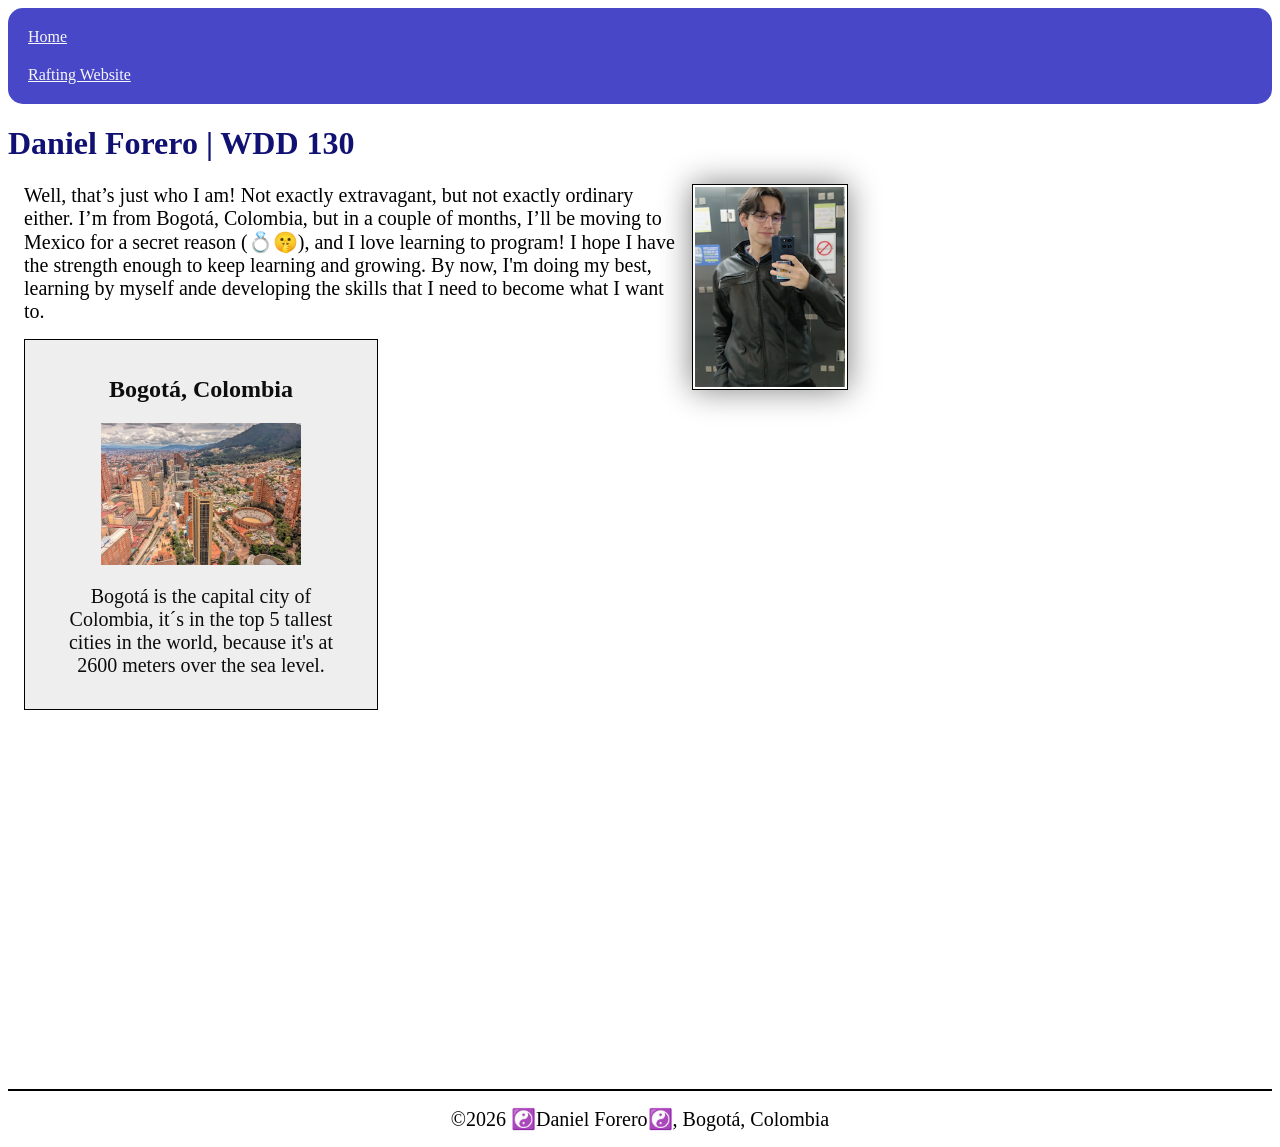
<file: index.html>
<!DOCTYPE html>
<html lang="en">

<head>
    <meta charset="UTF-8">
    <meta name="viewport" content="width=device-width, initial-scale=1.0">
    <link rel="stylesheet" href="styles/styles.css">
    <title>Daniel Forero | WDD 130</title>
    <meta name="description"
      content="BYU, Daniel, Forero, my description, software development, My own page, This is me">
    <meta name="author" content="Daniel Forero">
</head>

<body>
    <header>
        <nav>

            <a href="#">Home</a>
            <a href="wwr/">Rafting Website</a>

        </nav>
    </header>
    <main>
        <h1>Daniel Forero | WDD 130</h1>
        <img src="images/profile.jpg" alt="Daniel Forero" width="200">
        <p>Well, that’s just who I am! Not exactly extravagant, but not exactly ordinary either.

            I’m from Bogotá, Colombia, but in a couple of months, I’ll be moving to Mexico for a
            secret reason
            (💍🤫), and I love learning to program! I hope I have the strength enough to keep
            learning and
            growing.
            By now, I'm doing my best, learning by myself ande developing the skills that I need to
            become what I want to. </p>


    </main>
    <aside>
        <h2>Bogotá, Colombia</h2>
        <img src="images/bogota.jpg" alt="Bogota, Colombia">
        <p>Bogotá is the capital city of Colombia, it´s in the top 5 tallest cities in the world,
            because it's at 2600 meters over the sea level.</p>

    </aside>


    <footer>

        <p>&copy;2026 ☯️Daniel Forero☯️, Bogotá, Colombia</p>
    </footer>


</body>

</html>
</file>
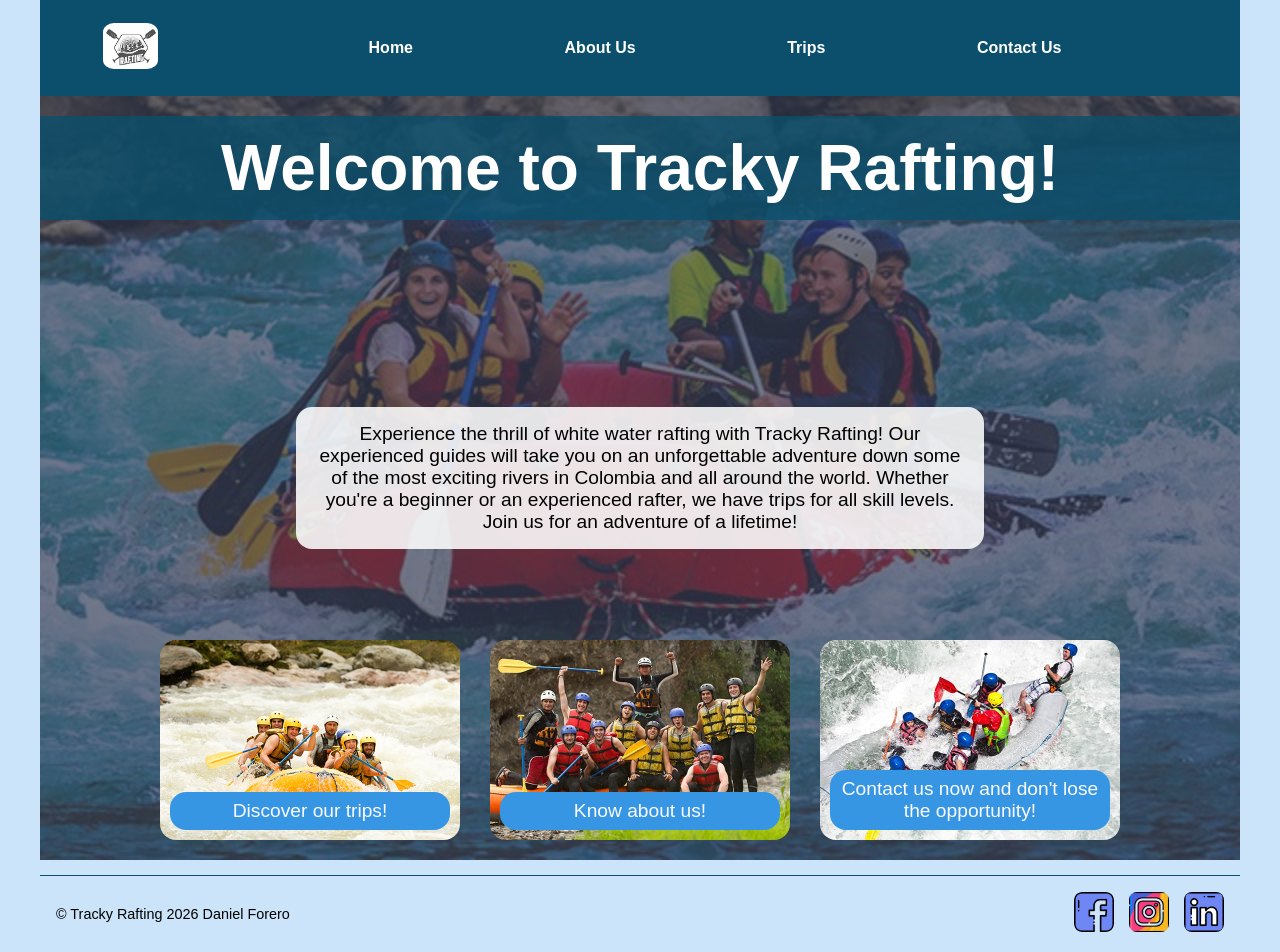
<file: wwr/index.html>
<!DOCTYPE html>
<html lang="en">
<head>
    <link rel="stylesheet" href="styles/rafting.css">
    <meta charset="UTF-8">
    <meta name="viewport" content="width=device-width, initial-scale=1.0">
    <meta name="description"
      content="Tracky Rafting offers exciting white water rafting adventures in Colombia and around the world for beginners and experienced rafters.">
    <meta name="author" content="Daniel Forero">
    <title>Home | Tracky Rafting</title>
</head>

<body>
    <header>
        <div class="logo">
            <a href="index.html"><img src="images/logo.png" alt="logo" width="55" ></a>
        </div>
        <nav>
            <ul>
                <li><a href="index.html">Home</a></li>
                <li><a href="about.html">About Us</a></li>
                <li><a href="trips.html">Trips</a></li>
                <li><a href="contact.html">Contact Us</a></li>
            </ul>
        </nav>
    </header>
    <main>
         <div class="hero">
            <img src="images/hero_image.jpg" alt="background">
            <h1>Welcome to Tracky Rafting!</h1>
            <div class="hero-text">
                <p>Experience the thrill of white water rafting with Tracky Rafting! Our
    experienced guides will take you on an unforgettable adventure down some of the most exciting rivers in Colombia and all around the world. 
    Whether you're a beginner or an experienced rafter, we have trips for all skill levels. Join us for an adventure of a lifetime!</p>
            
            </div>

            <div class="home-cards">
                
                <figure>
                    <a href="trips.html">
                        <img src="images/fun.jpg" alt="People enjoying a white water rafting adventure" >
                    </a>
                    <figcaption>Discover our trips!</figcaption>
                </figure>
                
                <figure>
                <a href="about.html">
                    <img src="images/family_trip.jpg" alt="Family enjoying a rafting trip">
                </a>
                <figcaption>Know about us!</figcaption>
                </figure>

                <figure>
                    <a href="contact.html">
                        <img src="images/rafting.jpg" alt="Rafting group navigating a river" >
                    </a>
                    <figcaption>Contact us now and don't lose the opportunity!</figcaption>
                </figure>
            </div>

         
        </div>





    </main>
    
    <footer>
        <p>&copy; Tracky Rafting 2026 Daniel Forero</p>
        <nav class=socialmedia>
            <a href="https://www.facebook.com/"><img src="images/facebook_logo.png"
                  alt="facebook logo" width="40"></a>
            <a href="https://www.instagram.com/"><img src="images/instagram-logo.png"
                  alt="instagram logo" width="40"></a>

            <a href="https://www.linkedin.com/"><img src="images/linkedin_logo.png"
                  alt="linkedin logo" width="40"></a>
        </nav>
    </footer>
    
</body>
</html>
</file>
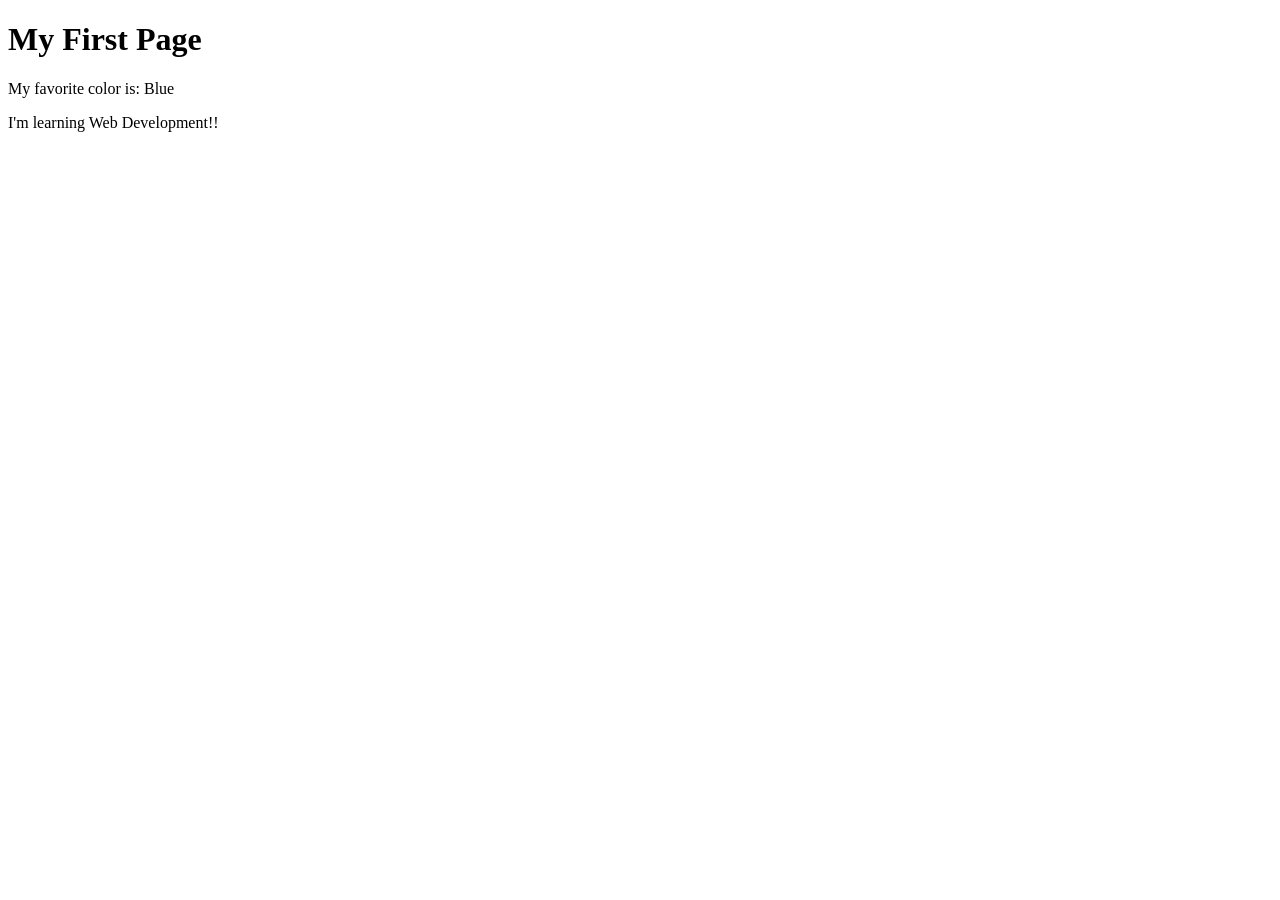
<file: week01/first-page.html>
<!DOCTYPE html>
<html lang="en">

<head>
    <meta charset="UTF-8">
    <meta name="viewport" content="width=device-width, initial-scale=1.0">
    <title>My First Page</title>
</head>

<body>
    <h1>My First Page</h1>
    <p>My favorite color is: Blue </p>
    <p> I'm learning Web Development!!</p>
</body>

</html>
</file>
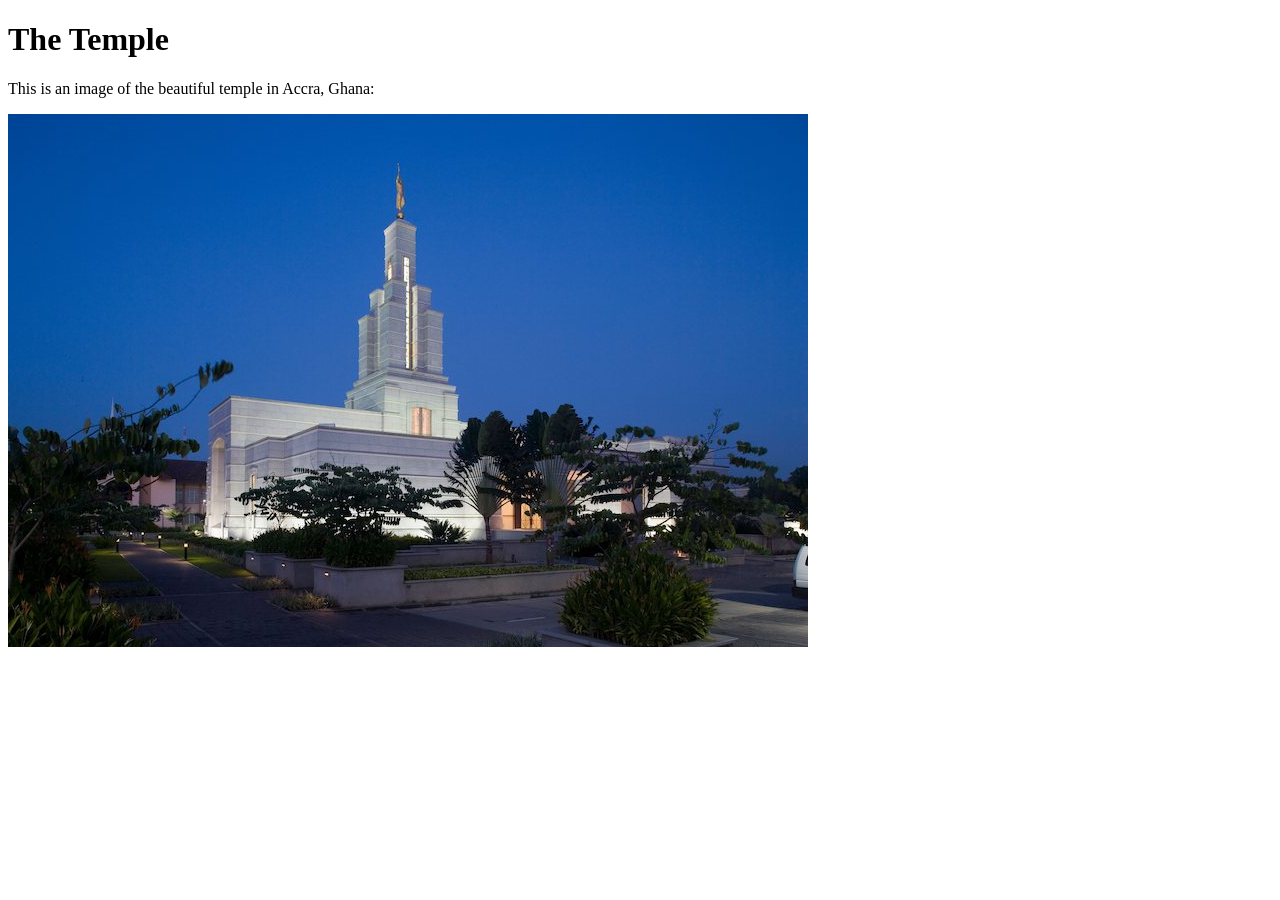
<file: week01/images.html>
<!DOCTYPE html>
<html lang="en">

<head>
    <meta charset="UTF-8">
    <meta name="viewport" content="width=device-width, initial-scale=1.0">
    <title>Temple Image</title>
</head>

<body>
    <h1>The Temple</h1>
    <p>This is an image of the beautiful temple in Accra, Ghana:</p>
    <img src="images/temple-large.jpg" alt="The Accra Ghana Temple">

</body>

</html>
</file>
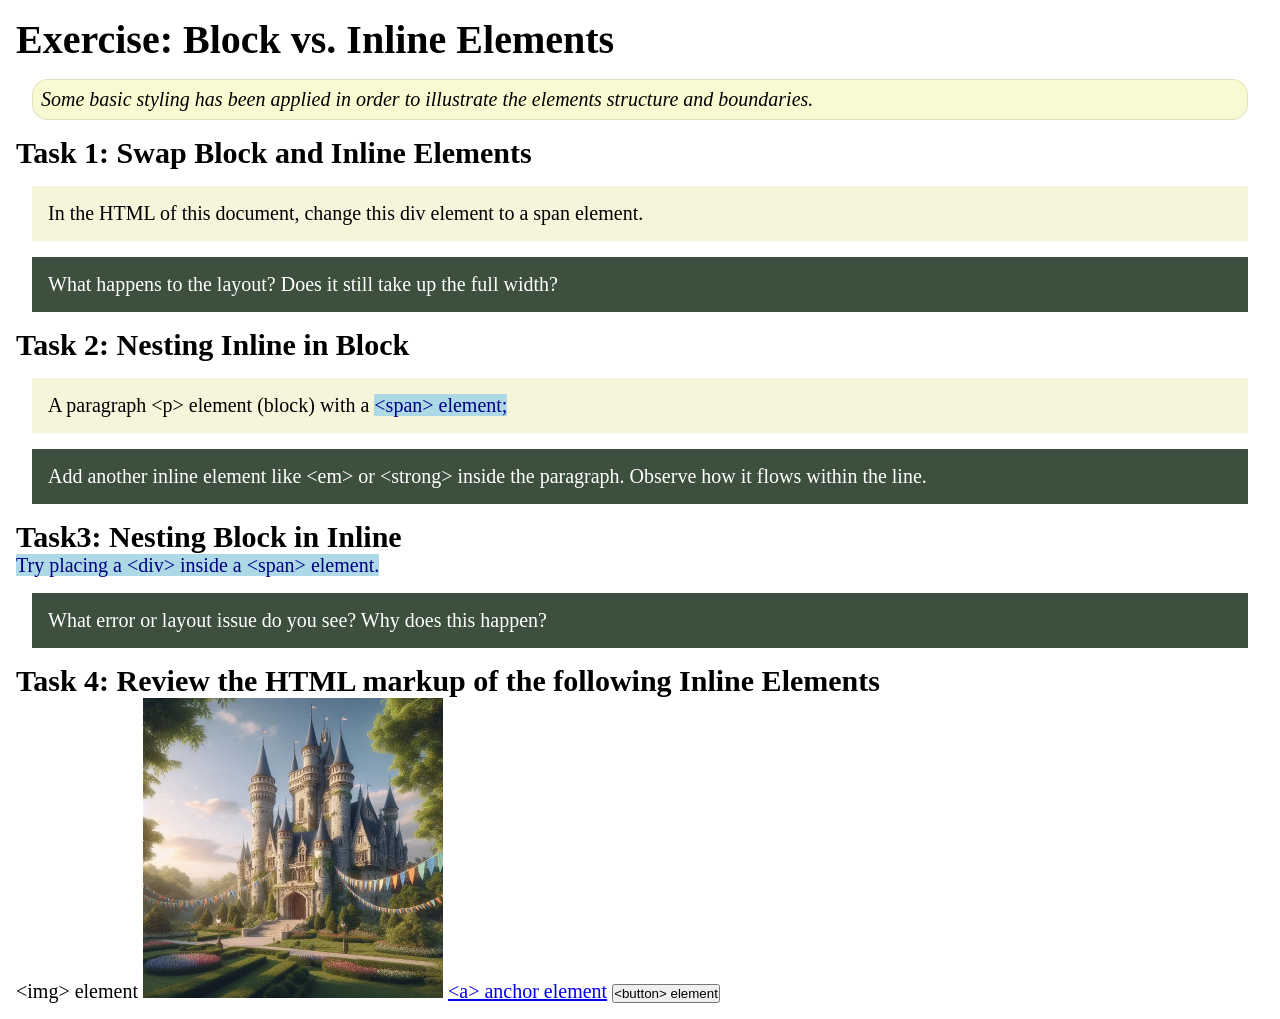
<file: week02/block-vs-inline.html>
<!DOCTYPE html>
<html lang="en">

<head>
    <meta charset="UTF-8">
    <meta name="viewport" content="width=device-width, initial-scale=1.0">
    <title>Exercise: Block vs. Inline Elements</title>
    <link rel="stylesheet" href="styles/block-vs-inline.css">
</head>

<body>
    <main>
        <h1>Exercise: Block vs. Inline Elements</h1>
        <p class="note">Some basic styling has been applied in order to illustrate the elements structure and
            boundaries.</p>

        <h2>Task 1: Swap Block and Inline Elements</h2>
        <div>In the HTML of this document, change this div element to a span element.</div>

        <p class="question">What happens to the layout? Does it still take up the full width?</p>

        <h2>Task 2: Nesting Inline in Block</h2>
        <p>A paragraph &lt;p&gt; element (block) with a <span>&lt;span&gt; element;</span></p>
        <p class="question">Add another inline element like &lt;em&gt; or &lt;strong&gt; inside the paragraph. Observe
            how it flows within the line.</p>

        <h2>Task3: Nesting Block in Inline</h2>
        <span>Try placing a &lt;div&gt; inside a &lt;span&gt; element.</span>
            <p class="question">What error or layout issue do you see? Why does this happen?</p>


            <h2>Task 4: Review the HTML markup of the following Inline Elements</h2>
        &lt;img&gt; element
        <img src="images/castle.webp" alt="placeholder image (images are inline)" width="300" height="300">
        <a href="https://churchofjesuschrist.org">&lt;a&gt; anchor element</a>
        <button type="button">&lt;button&gt; element</button>
    </main>
</body>

</html>
</file>
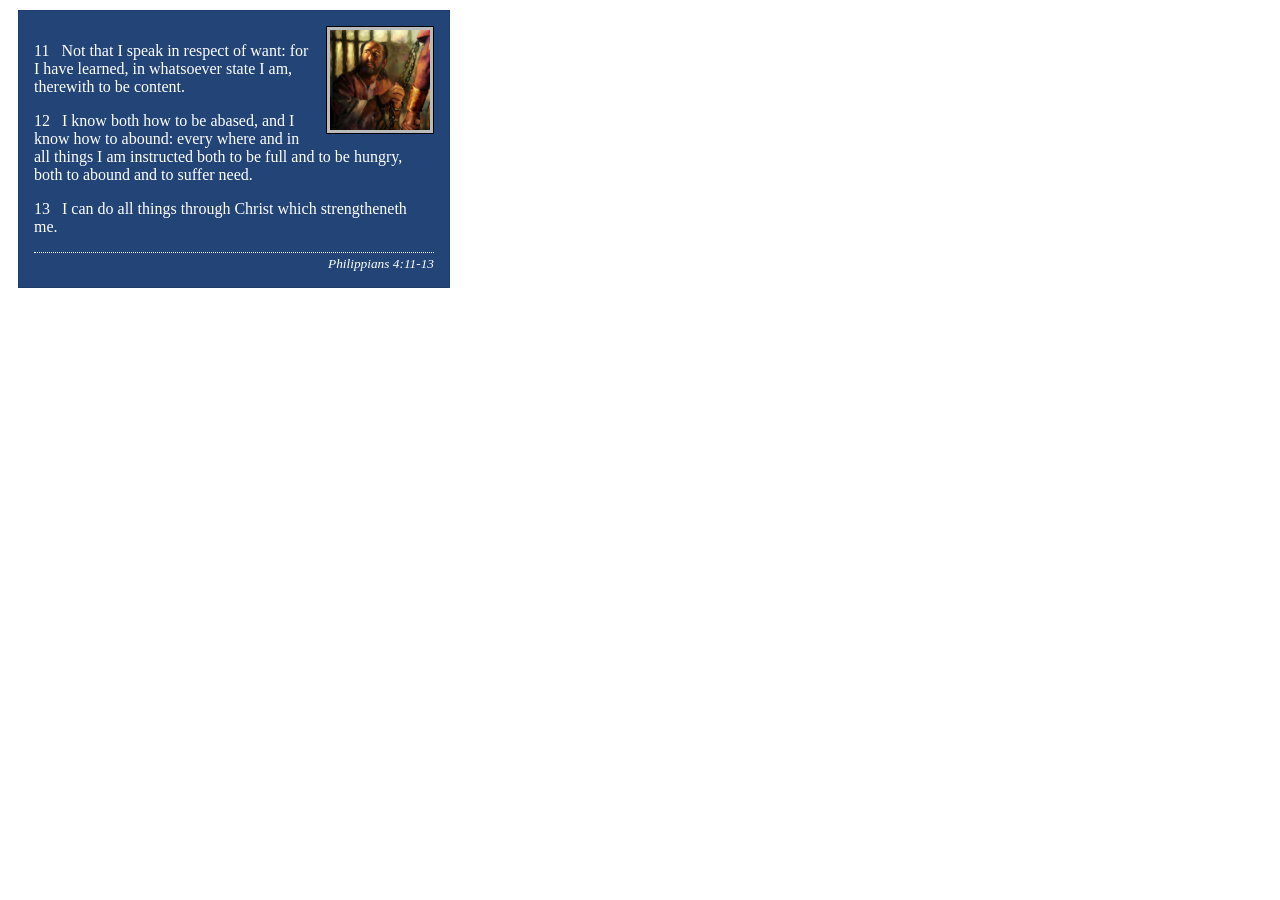
<file: week02/box-model-solution.html>
<!DOCTYPE html>
<html lang="en">
<head>
    <meta charset="UTF-8">
    <meta name="viewport" content="width=device-width, initial-scale=1.0">
    <title>Box Model Activity</title>
    <link rel="stylesheet" href="styles/box-model-solution.css">
</head>
<body>
    <main>
        <div class="callout">
            <img src="images/apostle-paul-imprisoned.webp" alt="Paul the Apostle - Imprisoned in Rome" width="200" height="200">
            <blockquote>
                <p>11 &nbsp; Not that I speak in respect of want: for I have learned, in whatsoever state I am, therewith to be content.</p>
                <p>12 &nbsp; I know both how to be abased, and I know how to abound: every where and in all things I am instructed both to be full and to be hungry, both to abound and to suffer need.</p>
                <p>13 &nbsp; I can do all things through Christ which strengtheneth me.</p>
            </blockquote>
            <cite>Philippians 4:11-13</cite>
        </div>
    </main>
</body>
</html>
</file>
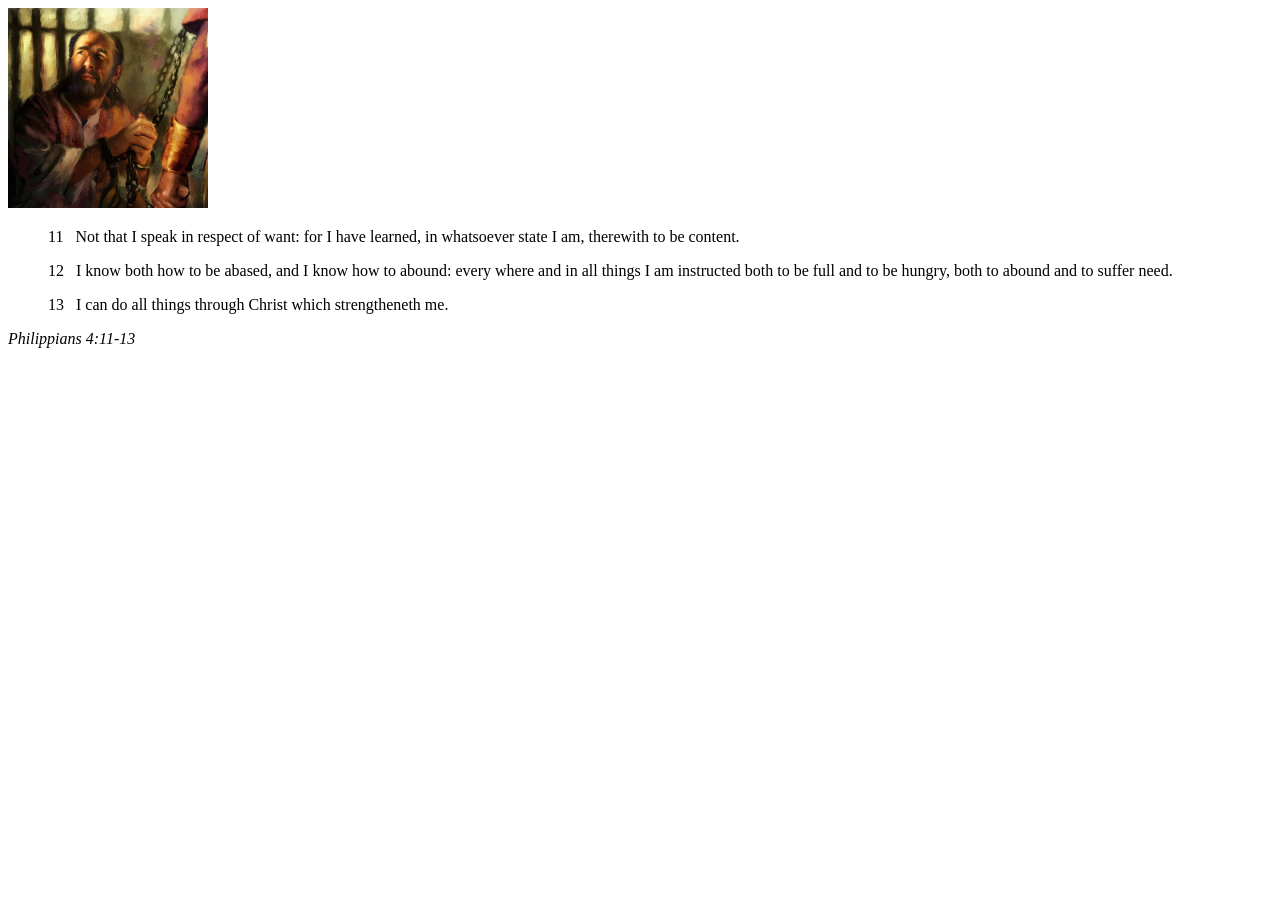
<file: week02/box-model.html>
<!DOCTYPE html>
<html lang="en">
<head>
    <meta charset="UTF-8">
    <meta name="viewport" content="width=device-width, initial-scale=1.0">
    <title>Box Model Activity</title>
</head>
<body>
    <main>
        <div class="callout">
            <img src="images/apostle-paul-imprisoned.webp" alt="Paul the Apostle - Imprisoned in Rome" width="200" height="200">
            <blockquote>
                <p>11 &nbsp; Not that I speak in respect of want: for I have learned, in whatsoever state I am, therewith to be content.</p>
                <p>12 &nbsp; I know both how to be abased, and I know how to abound: every where and in all things I am instructed both to be full and to be hungry, both to abound and to suffer need.</p>
                <p>13 &nbsp; I can do all things through Christ which strengtheneth me.</p>
            </blockquote>
            <cite>Philippians 4:11-13</cite>
        </div>
    </main>
</body>
</html>
</file>
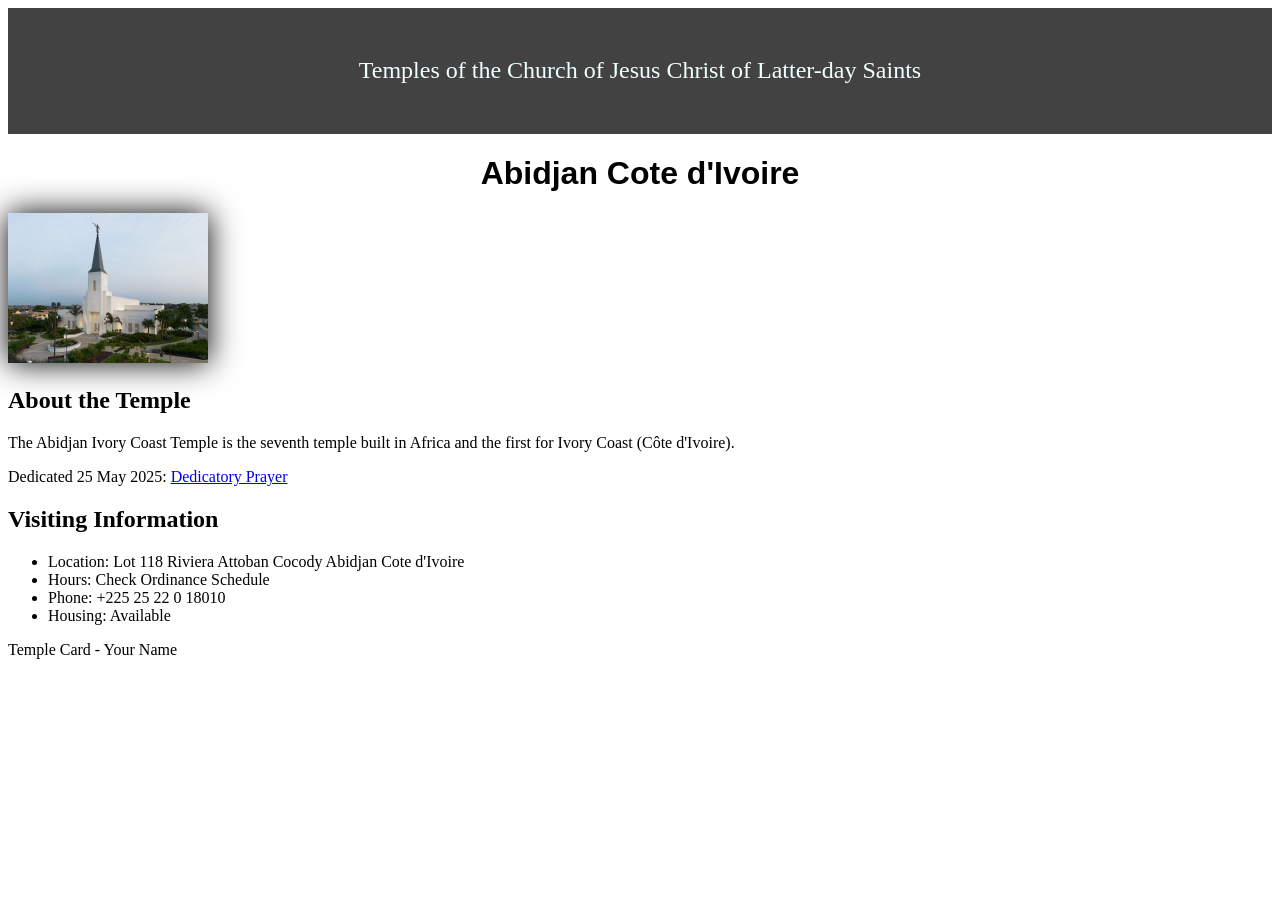
<file: week02/temple.html>
<!DOCTYPE html>
<html lang="en">

<head>
    <meta charset="UTF-8">
    <meta name="viewport" content="width=device-width, initial-scale=1.0">
    <link rel="stylesheet" href="styles/temple.css">
    <title>Temple Card - Abidjan Cote d'Ivoire</title>
</head>

<body>
    <header>
        <p>Temples of the Church of Jesus Christ of Latter-day Saints</p>
    </header>
    <main>
        <h1>Abidjan Cote d'Ivoire</h1>
        <picture>
            <img src="images/abidjan-ivory-coast.jpeg" alt="Abidjan Cote d'Ivoire Temple">
        </picture>
        <section>
            <h2>About the Temple</h2>
            <p>The Abidjan Ivory Coast Temple is the seventh temple built in Africa and the first
                for Ivory Coast (Côte
                d'Ivoire).</p>
            <p>Dedicated 25 May 2025: <a
                  href="https://www.churchofjesuschrist.org/temples/dedicatory-prayer/abidjan-ivory-coast-temple/2025-05-25?lang=eng"
                  target="_blank" rel="noopener noreferrer">Dedicatory Prayer</a></p>
        </section>
        <section>
            <h2>Visiting Information</h2>
            <ul>
                <li>Location: Lot 118 Riviera Attoban Cocody Abidjan Cote d'Ivoire</li>
                <li>Hours: Check Ordinance Schedule</li>
                <li>Phone: +225 25 22 0 18010</li>
                <li>Housing: Available</li>
            </ul>
        </section>
    </main>
    <footer>
        <p>Temple Card - Your Name</p>
    </footer>
</body>

</html>
</file>
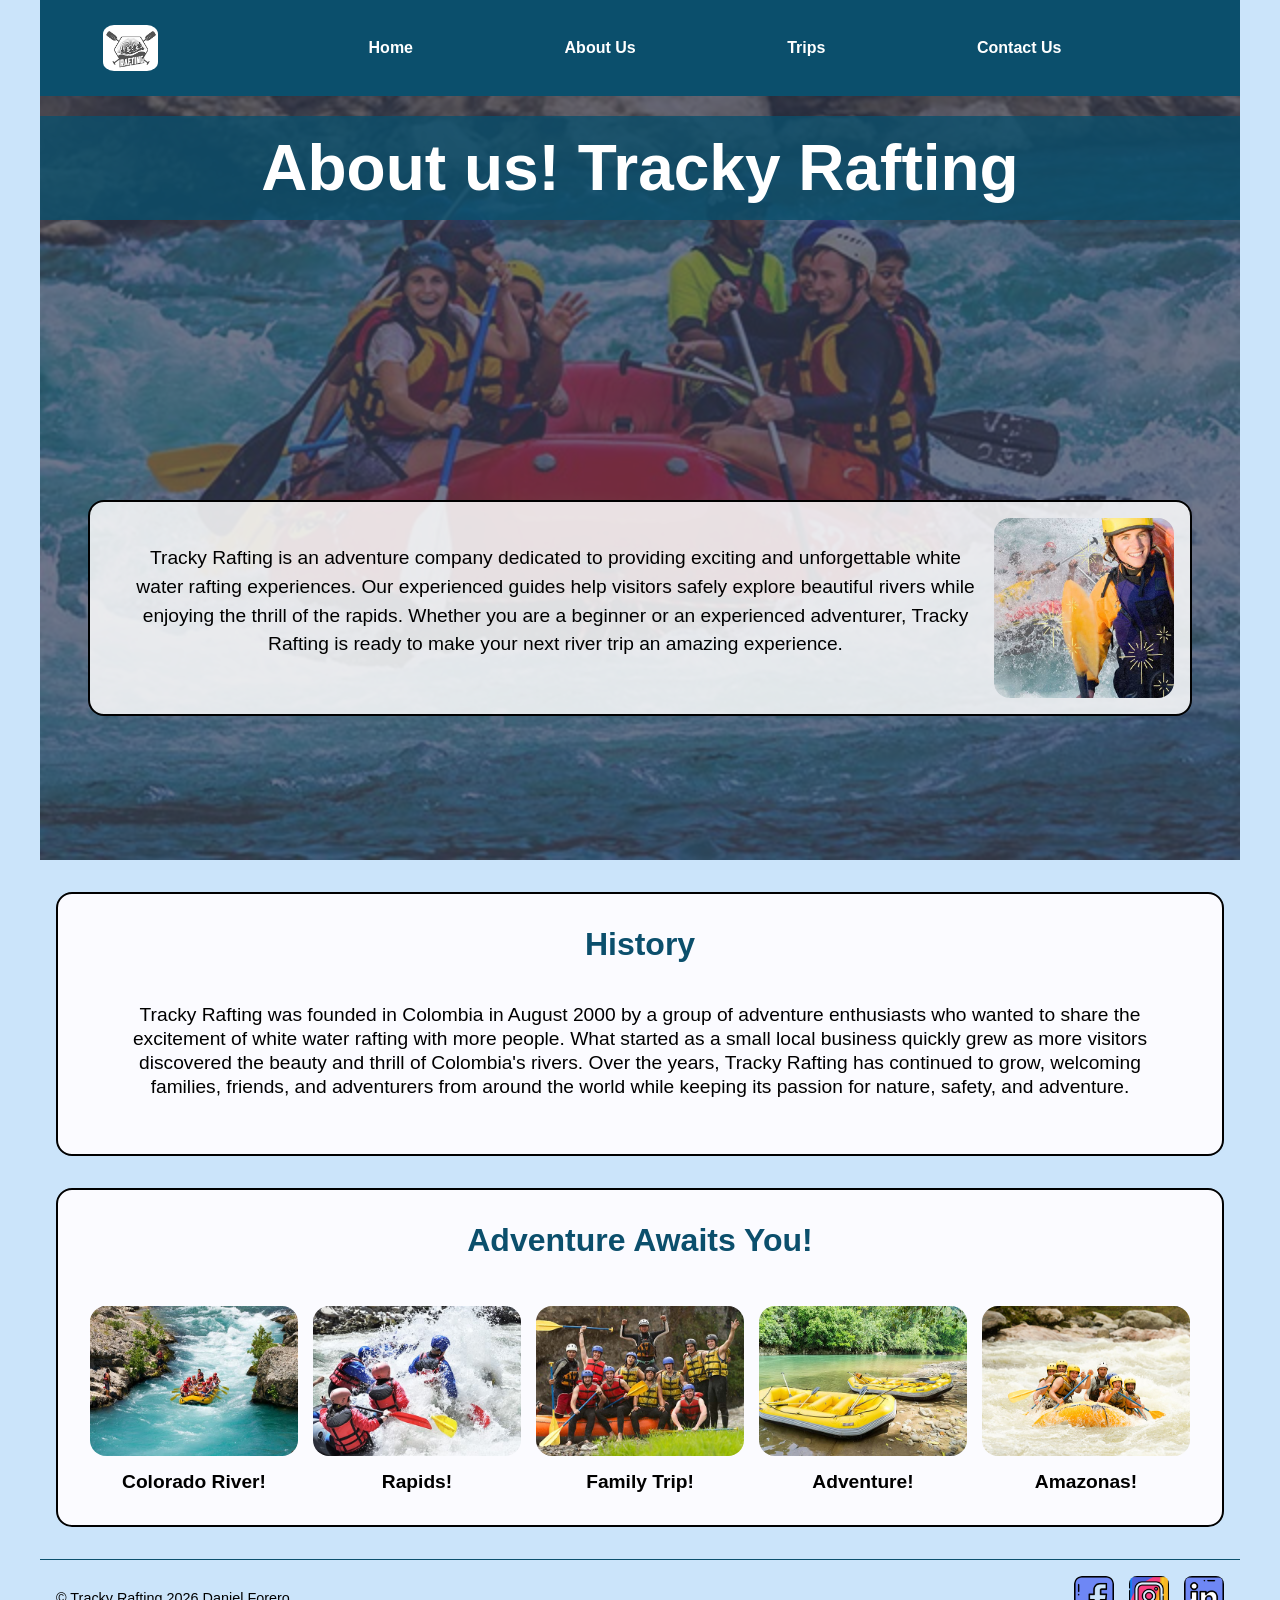
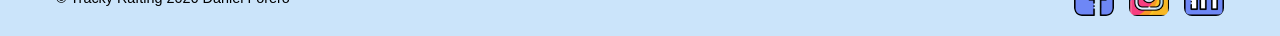
<file: wwr/about.html>
<!DOCTYPE html>
<html lang="en">

<head>
    <meta charset="UTF-8">
    <meta name="viewport" content="width=device-width, initial-scale=1.0">
    <link rel="stylesheet" href="styles/rafting.css">
    <meta name="description"
      content="Tracky Rafting offers exciting white water rafting adventures in Colombia and around the world for beginners and experienced rafters.">
    <meta name="author" content="Daniel Forero">
    <title>About Us | Tracky Rafting</title>

</head>

<body>
    <header>
        <div class="logo">
            <img src="images/logo.png" alt="Tracky Rafting logo">
        </div>

        <nav>
            <ul>
                <li><a href="index.html">Home</a></li>
                <li><a href="about.html">About Us</a></li>
                <li><a href="trips.html">Trips</a></li>
                <li><a href="contact.html">Contact Us</a></li>
            </ul>
        </nav>
    </header>


    <main>
        <div class="hero">
            <img src="images/hero_image.jpg" alt="background">
            <h1>About us! Tracky Rafting</h1>
        <article>
                <img src="images/happy_employe.jpg" alt="happy working employee" width="150">
                <p>Tracky Rafting is an adventure company dedicated to providing exciting and
                    unforgettable
                    white water rafting experiences. Our experienced guides help visitors safely
                    explore
                    beautiful rivers while enjoying the thrill of the rapids. Whether you are a
                    beginner or
                    an experienced adventurer, Tracky Rafting is ready to make your next river trip
                    an
                    amazing experience.</p>
        </article>
        </div>
        <section>
            <h2>History</h2>
            <p>Tracky Rafting was founded in Colombia in August 2000 by a group of adventure
                enthusiasts who
                wanted to share the excitement of white water rafting with more people. What started
                as a
                small local business quickly grew as more visitors discovered the beauty and thrill
                of
                Colombia's rivers. Over the years, Tracky Rafting has continued to grow, welcoming
                families,
                friends, and adventurers from around the world while keeping its passion for nature,
                safety,
                and adventure.</p>
        </section>
        <section>
            <h2>Adventure Awaits You!</h2>

            <figure>
                <img src="images/colorado_river.jpg" alt="Colorado River">
                <figcaption>Colorado River!</figcaption>
            </figure>

            <figure>
                <img src="images/rapids.jpg" alt="Rapids">
                <figcaption>Rapids!</figcaption>
            </figure>

            <figure>
                <img src="images/family_trip.jpg" alt="Family Trip">
                <figcaption>Family Trip!</figcaption>
            </figure>

            <figure>
                <img src="images/adventure.jpg" alt="Adventure">
                <figcaption>Adventure!</figcaption>
            </figure>

            <figure>
                <img src="images/fun.jpg" alt="Fun">
                <figcaption>Amazonas!</figcaption>
            </figure>
        </section>

    </main>


    <footer>
        <p>&copy; Tracky Rafting 2026 Daniel Forero</p>
        <nav class="socialmedia">
            <a href="https://www.facebook.com/"><img src="images/facebook_logo.png"
                  alt="facebook logo"></a>
            <a href="https://www.instagram.com/"><img src="images/instagram-logo.png"
                  alt="instagram logo"></a>

            <a href="https://www.linkedin.com/"><img src="images/linkedin_logo.png"
                  alt="linkedin logo"></a>
        </nav>

    </footer>

</body>

</html>
</file>
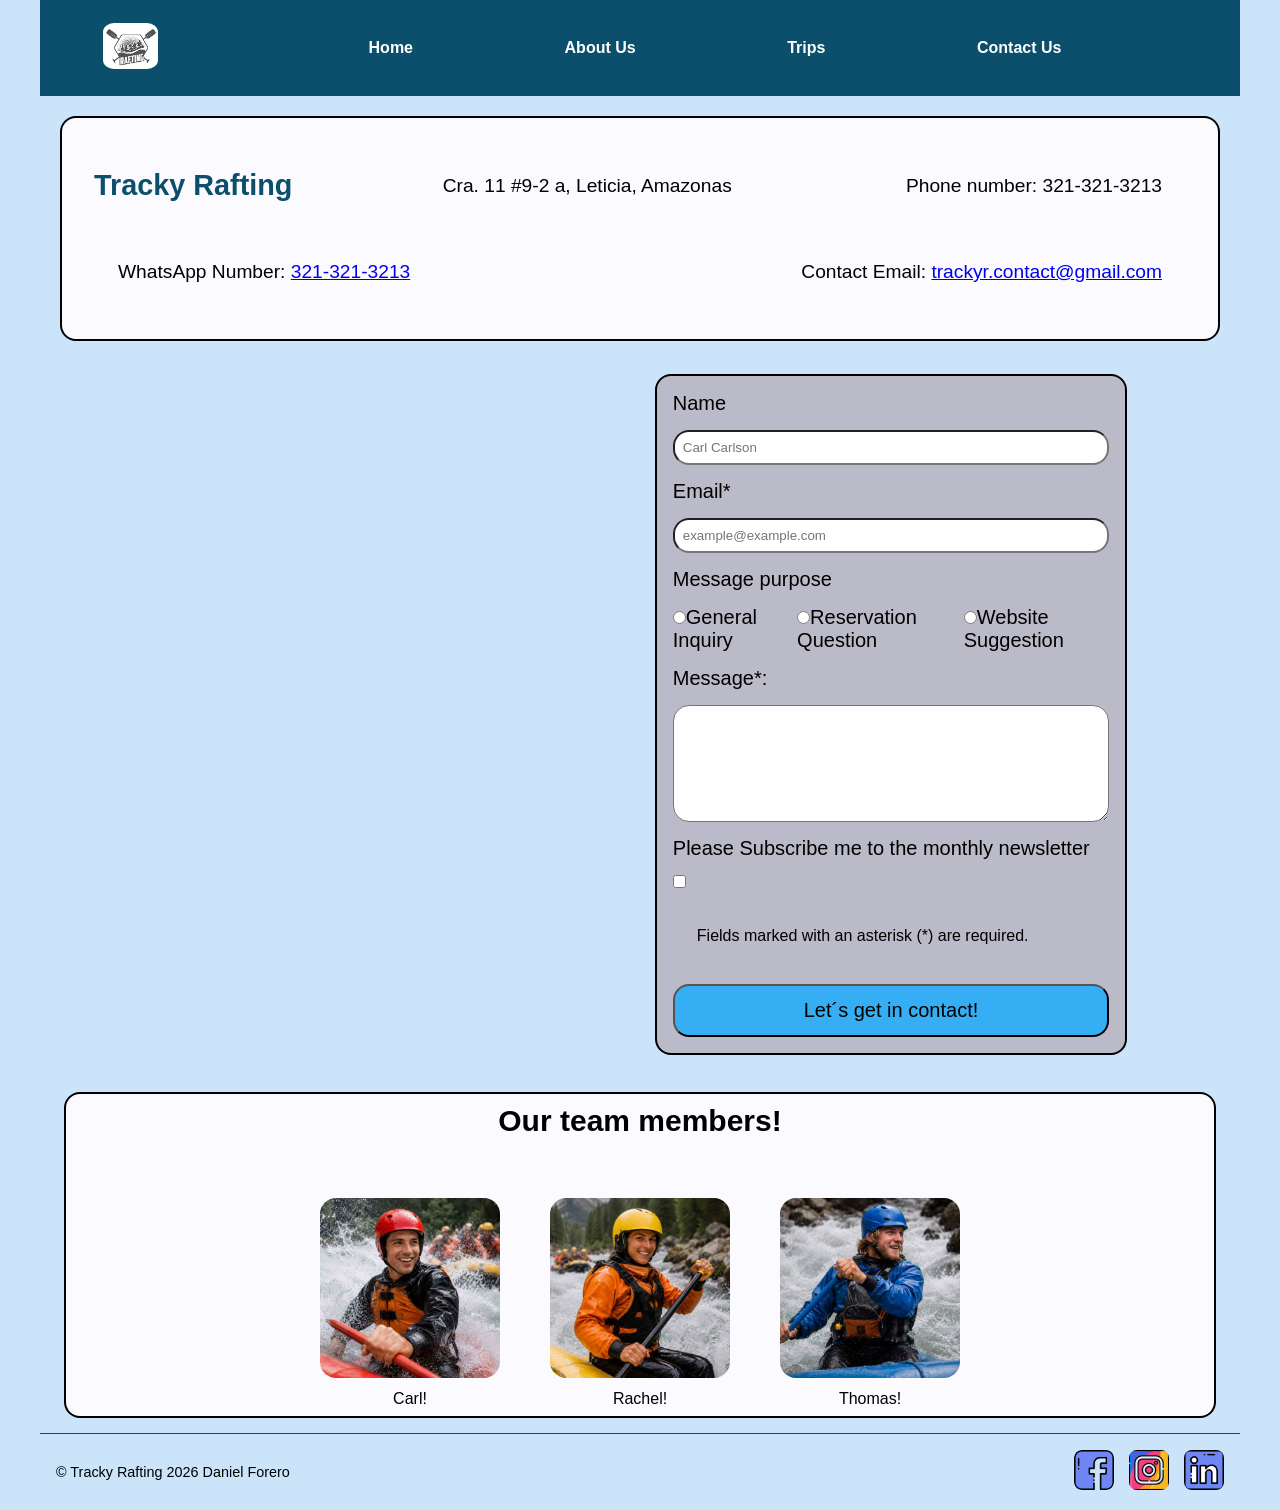
<file: wwr/contact.html>
<!DOCTYPE html>
<html lang="en">

<head>
    <link rel="stylesheet" href="styles/rafting.css">
    <meta charset="UTF-8">
    <meta name="viewport" content="width=device-width, initial-scale=1.0">
   <meta name="description"
      content="Tracky Rafting offers exciting white water rafting adventures in Colombia and around the world for beginners and experienced rafters.">
    <meta name="author" content="Daniel Forero">
    <title>Contact Us | Tracky Rafting</title>
</head>

<body>
        <header>
       <div class="logo">
            <a href="index.html"><img src="images/logo.png" alt="logo tracky rafting" width="55" ></a>
        </div>
    
        <nav>
            <ul>
                <li><a href="index.html">Home</a></li>
                <li><a href="about.html">About Us</a></li>
                <li><a href="trips.html">Trips</a></li>
                <li><a href="contact.html">Contact Us</a></li>
            </ul>
        </nav>
    </header>

    <main>
        <section class="contact">
            <h1>Tracky Rafting</h1>
            <p>Cra. 11 #9-2 a, Leticia, Amazonas</p>
            <p>Phone number: 321-321-3213</p>
            <p>WhatsApp Number: <a
                  href="https://api.whatsapp.com/send/?phone=132132133213&text&type=phone_number&app_absent=0"
                  target="_blank">321-321-3213</a>
            </p>
            <p> Contact Email: <a href="mailto:trackyr.contact@gmail.com">trackyr.contact@gmail.com</a></p>

        </section>
        <div class="container">
            <div class="map">
                <iframe
                  src="https://www.google.com/maps/embed?pb=!1m14!1m12!1m3!1d33459.98051694858!2d-69.95217372406817!3d-4.198548753838969!2m3!1f0!2f0!3f0!3m2!1i1024!2i768!4f13.1!5e1!3m2!1ses-419!2sco!4v1785555692677!5m2!1ses-419!2sco"
                  allowfullscreen="" loading="lazy" 
                  referrerpolicy="strict-origin-when-cross-origin"></iframe>
            </div>

            <form class="contact-form">
                <label for="username">Name</label>
                <input type="text" id="username" name="username" placeholder="Carl Carlson">
                <label for="email">Email*</label>
                <input type="email" id="email" name="email" placeholder="example@example.com"
                  required>
                <label>Message purpose</label>
                <div class="radio-group">
                    <label for="purpose1">
                        <input type="radio" id="purpose1" name="purpose" value="general">General Inquiry
                    </label>
                    <label for="purpose2">
                        <input type="radio" id="purpose2" name="purpose" value="reservation">Reservation Question
                    </label>
                    <label for="purpose3">
                        <input type="radio" id="purpose3" name="purpose" value="suggestion">Website Suggestion
                    </label>
                </div>
                <label for="message">Message*:</label>
                <textarea  id="message" name="user_mesage" required
                  rows="6"></textarea>
                <label for="subscription">Please Subscribe me to the monthly newsletter</label>
                <input type="checkbox" id="subscription" name="subscription" value="subscribe">
                <p>Fields marked with an asterisk (*) are required.</p>
                <button type="submit">Let´s get in contact!</button>


            </form>
        </div>

        <div class="team">
            <h2>Our team members!</h2>

            <figure>
                <img src="images/carl.jpg" alt="Team leader Carl">
                <figcaption>Carl!</figcaption>
            </figure>

            <figure>
                <img src="images/rachel.jpg" alt="First aid assistant">
                <figcaption>Rachel!</figcaption>
            </figure>

            <figure>
                <img src="images/thomas.jpg" alt="Rafting instructor">
                <figcaption>Thomas!</figcaption>
            </figure>


        </div>


    </main>


    
 <footer>
        <p>&copy; Tracky Rafting 2026 Daniel Forero</p>
        <nav class="socialmedia">
            <a href="https://www.facebook.com/"><img src="images/facebook_logo.png"
                  alt="facebook logo" width="40"></a>
            <a href="https://www.instagram.com/"><img src="images/instagram-logo.png"
                  alt="instagram logo" width="40"></a>

            <a href="https://www.linkedin.com/"><img src="images/linkedin_logo.png"
                  alt="linkedin logo" width="40"></a>
        </nav>
    </footer>

</body>

</html>
</file>
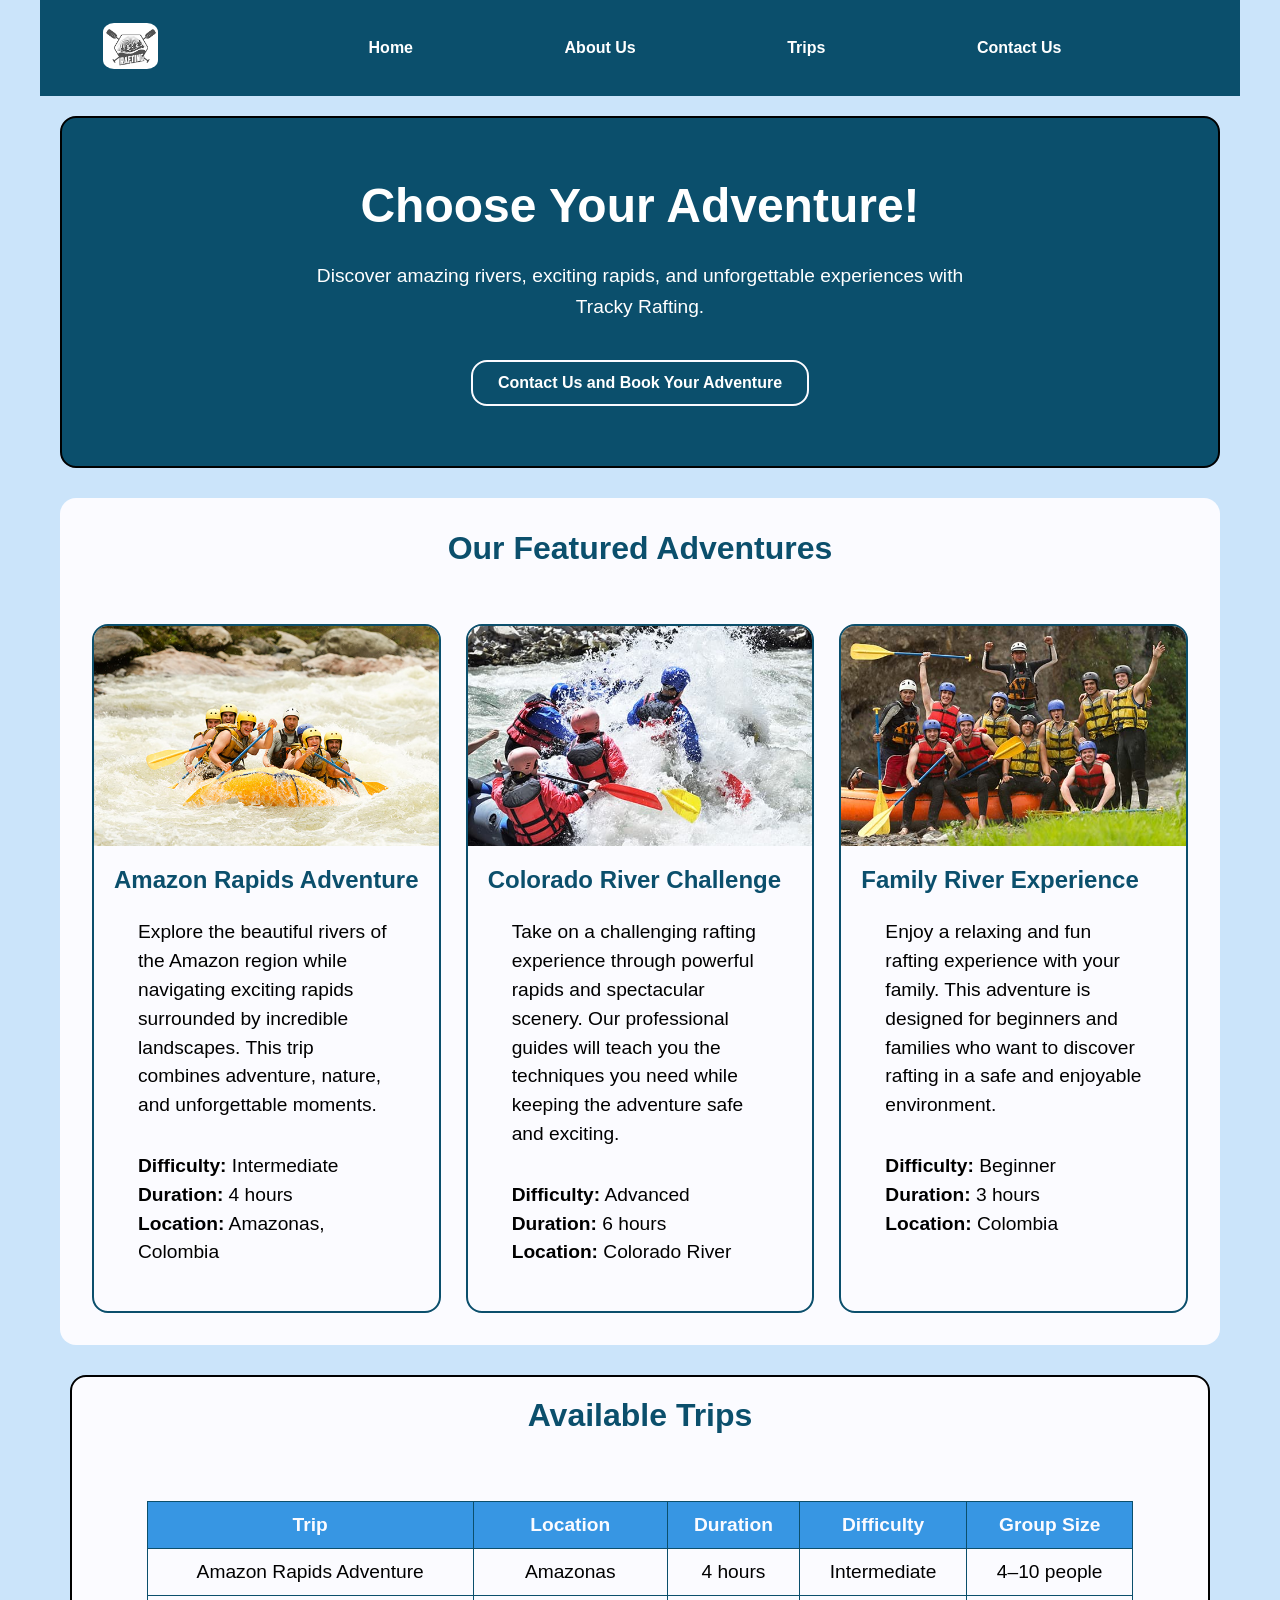
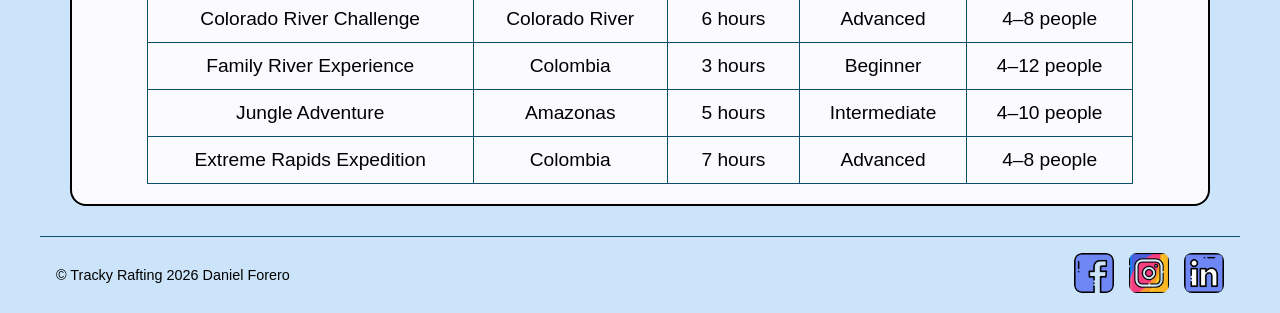
<file: wwr/trips.html>
<!DOCTYPE html>
<html lang="en">

<head>
    <link rel="stylesheet" href="styles/rafting.css">
    <meta charset="UTF-8">
    <meta name="viewport" content="width=device-width, initial-scale=1.0">

    <meta name="description"
        content="Explore Tracky Rafting trips and discover exciting white water rafting adventures for families, beginners, and experienced rafters.">

    <meta name="author" content="Daniel Forero">

    <title>Trips | Tracky Rafting</title>
</head>

<body>

    <header>
        <div class="logo">
            <a href="index.html">
                <img src="images/logo.png" alt="Tracky Rafting logo" width="55">
            </a>
        </div>

        <nav>
            <ul>
                <li><a href="index.html">Home</a></li>
                <li><a href="about.html">About Us</a></li>
                <li><a href="trips.html">Trips</a></li>
                <li><a href="contact.html">Contact Us</a></li>
            </ul>
        </nav>
    </header>

    <main>

        

        <section class="trips-hero">

            <h1>Choose Your Adventure!</h1>

            <p>
                Discover amazing rivers, exciting rapids, and unforgettable
                experiences with Tracky Rafting.
            </p>

            <a class="cta-button" href="contact.html">
                Contact Us and Book Your Adventure
            </a>

        </section>


        
        <section class="trip-details">

            <h2>Our Featured Adventures</h2>

            <article class="trip-card">

                <img src="images/fun.jpg"
                    alt="Rafters enjoying an exciting river adventure">

                <div class="trip-content">

                    <h3>Amazon Rapids Adventure</h3>

                    <p>
                        Explore the beautiful rivers of the Amazon region while
                        navigating exciting rapids surrounded by incredible
                        landscapes. This trip combines adventure, nature, and
                        unforgettable moments.
                    </p>

                    <p>
                        <strong>Difficulty:</strong> Intermediate<br>
                        <strong>Duration:</strong> 4 hours<br>
                        <strong>Location:</strong> Amazonas, Colombia
                    </p>

                </div>

            </article>


            <article class="trip-card">

                <img src="images/rapids.jpg"
                    alt="Rafting team navigating white water rapids">

                <div class="trip-content">

                    <h3>Colorado River Challenge</h3>

                    <p>
                        Take on a challenging rafting experience through powerful
                        rapids and spectacular scenery. Our professional guides
                        will teach you the techniques you need while keeping the
                        adventure safe and exciting.
                    </p>

                    <p>
                        <strong>Difficulty:</strong> Advanced<br>
                        <strong>Duration:</strong> 6 hours<br>
                        <strong>Location:</strong> Colorado River
                    </p>

                </div>

            </article>


            <article class="trip-card">

                <img src="images/family_trip.jpg"
                    alt="Family enjoying a rafting adventure">

                <div class="trip-content">

                    <h3>Family River Experience</h3>

                    <p>
                        Enjoy a relaxing and fun rafting experience with your
                        family. This adventure is designed for beginners and
                        families who want to discover rafting in a safe and
                        enjoyable environment.
                    </p>

                    <p>
                        <strong>Difficulty:</strong> Beginner<br>
                        <strong>Duration:</strong> 3 hours<br>
                        <strong>Location:</strong> Colombia
                    </p>

                </div>

            </article>

        </section>


        

        <section class="trip-table">

            <h2>Available Trips</h2>

            <div class="table-container">

                <table>

                    <thead>
                        <tr>
                            <th>Trip</th>
                            <th>Location</th>
                            <th>Duration</th>
                            <th>Difficulty</th>
                            <th>Group Size</th>
                        </tr>
                    </thead>

                    <tbody>

                        <tr>
                            <td>Amazon Rapids Adventure</td>
                            <td>Amazonas</td>
                            <td>4 hours</td>
                            <td>Intermediate</td>
                            <td>4–10 people</td>
                        </tr>

                        <tr>
                            <td>Colorado River Challenge</td>
                            <td>Colorado River</td>
                            <td>6 hours</td>
                            <td>Advanced</td>
                            <td>4–8 people</td>
                        </tr>

                        <tr>
                            <td>Family River Experience</td>
                            <td>Colombia</td>
                            <td>3 hours</td>
                            <td>Beginner</td>
                            <td>4–12 people</td>
                        </tr>

                        <tr>
                            <td>Jungle Adventure</td>
                            <td>Amazonas</td>
                            <td>5 hours</td>
                            <td>Intermediate</td>
                            <td>4–10 people</td>
                        </tr>

                        <tr>
                            <td>Extreme Rapids Expedition</td>
                            <td>Colombia</td>
                            <td>7 hours</td>
                            <td>Advanced</td>
                            <td>4–8 people</td>
                        </tr>

                    </tbody>

                </table>

            </div>

        </section>

    </main>


    <footer>

        <p>&copy; Tracky Rafting 2026 Daniel Forero</p>

        <nav class="socialmedia">

            <a href="https://www.facebook.com/">
                <img src="images/facebook_logo.png"
                    alt="Facebook logo"
                    width="40">
            </a>

            <a href="https://www.instagram.com/">
                <img src="images/instagram-logo.png"
                    alt="Instagram logo"
                    width="40">
            </a>

            <a href="https://www.linkedin.com/">
                <img src="images/linkedin_logo.png"
                    alt="LinkedIn logo"
                    width="40">
            </a>

        </nav>

    </footer>

</body>

</html>
</file>
<file: styles/styles.css>
main {
    max-width: 840px;
}

aside {

    width: 20rem;
    margin: 1rem;
    border: 1px solid black;
    padding: 1rem;
    background-color: #eee;
    color: #0d0d0d;
    text-align: center;

}

aside img {
    width: 200px;
    height: auto;
}

h1 {
    font-size-adjust: none;
    color: rgb(17, 17, 115);
}

nav {
    background-color: rgb(71, 71, 200);
    padding: 10px;
    border-radius: 15PX;
}

nav a {
    color: rgb(248, 247, 247);
    display: block;
    padding: 10px;
}

main img {
    width: 150px;
    height: auto;
    border: 1px solid black;
    padding: 2px;
    box-shadow: 0 0 30px gray;
    margin: 0 0 1rem 1rem;
    float: right;
}

p {
    padding: 0px;
    margin: 1rem;
    font-size: 20px;
}

footer {
    margin-top: 30%;
    border-top: 2px solid #000;
    text-align: center;
}
</file>
<file: wwr/styles/rafting.css>
:root {
    --primary-color: #0B4F6C;
    --secondary-color: #3796E3;

    --accent1-color: #FBFBFF;

    --text-color: rgb(0, 0, 0);
    --heading-font: Helvetica, sans-serif;
    --body-font: Arial, sans-serif;
    --max-width: 1200px;
    --max-radius: 1rem;
}

* {
    margin: 0;
    padding: 0;
    box-sizing: border-box;
}

body {
    font-family: var(--body-font);
    color: var(--text-color);
    background-color: rgb(203, 228, 250);
}

header,
main,
footer {
    max-width: var(--max-width);
    margin: 0 auto;

}

h1,
h2 {
    font-family: var(--heading-font);
    color: var(--primary-color);
}

nav,
p,
section,
article {
    margin: 1rem;
    padding: 0.5rem;
}

.socialmedia a {
    text-decoration: none;
}

/* ---------------- HEADER ---------------- */
header {
    display: grid;
    grid-template-columns: 150px 1fr;
    align-items: center;
    padding: 15px;
    background: var(--primary-color);

}

.logo {
    position: relative;

    display: flex;
    align-items: center;
    justify-content: center;
    height: 100%;

}

header img {
    justify-self: center;
    border-radius: 20%;
    width: 55px;

}

nav ul {
    display: flex;
    justify-content: space-evenly;
    list-style: none;
}

nav a {
    text-decoration: none;
    color: white;
    font-weight: bold;
    padding: .75rem;
}

nav a:hover {
    background: var(--primary-color);
    border-radius: var(--max-radius);
}

/* ---------------- HERO ---------------- */

.hero {
    position: relative;
}

.hero::before {
    content: "";
    position: absolute;
    inset: 0;
    background-color: rgba(55, 63, 87, 0.694);

    
}

.hero img {
    display: block;

    width: 100%;
    height: auto;
    object-fit: cover;
}


.hero h1 {
    position: absolute;
    font-size: 4rem;
    top: 20px;
    width: 100%;
    text-align: center;
    background: rgba(11, 79, 108, 0.8);
    color: white;
    padding: 15px;
    font-family: var(--heading-font);
    z-index: 2;

}

.hero article {
    position: absolute;
    bottom: 8rem;
    left: 2rem;
    right: 2rem;
    background: rgba(255, 255, 255, 0.85);
    padding: 1rem;
    border: 2px solid #000;
    border-radius: var(--max-radius);
  
}

.hero article img {
    float: right;
    margin-left: 15px;
    width: 180px;
    border-radius: var(--max-radius);

}

.hero article p {
    font-size: 1.2rem;
    font-family: var(--body-font);
    padding: 10px;
}


.hero-text {
    position: absolute;
    top: 50%;
    left: 50%;
    transform: translate(-50%, -50%);
    width: 60%;
    z-index: 2;
}

.hero-text p {
    background: rgba(255, 255, 255, 0.87);
    padding: 1rem;
    border-radius: var(--max-radius);
    text-align: center;
    font-size: 1.2rem;
}


/* ---------------- SECTIONS ---------------- */

section {
    padding: 2rem;
    margin: 2rem 0;
    border: 2px solid black;
    border-radius: var(--max-radius);
    margin-left: 1rem;
    margin-right: 1rem;
    background-color: var(--accent1-color);
}

section h2 {
    text-align: center;
    margin-bottom: 2rem;
    color: var(--primary-color);
    font-family: var(--heading-font);
    font-size: 2rem;
}

/* ---------------History ---------------- */

section:first-of-type {
    text-align: center;
}

section p {

    font-size: 1.2rem;
    line-height: 1.5rem;
    text-align: center;
    margin-bottom: 15px;
}

article p {
    line-height: 1.5;
    text-align: center;
    margin-bottom: 1rem;

}

/* ----------------Adventure--------------- */

section:last-of-type {
    display: flex;
    justify-content: space-between;
    gap: 15px;
    flex-wrap: wrap;
    font-family: var(--body-font);
    font-size: 1.2rem;
}

section:last-of-type h2 {
    width: 100%;
}

section:last-of-type figure {
    flex: 1 1 150px;
    text-align: center;
    margin: 0;
}

section:last-of-type img {
    width: 100%;
    height: 150px;
    object-fit: cover;
    border-radius: var(--max-radius);
}

section:last-of-type figcaption {
    margin-top: 10px;
    font-weight: bold;
}



/* ---------------- TEAM ---------------- */

.team {
    display: flex;
    justify-content: center;
    align-items: center;
    gap: 50px;
    flex-wrap: wrap;
    border: 2px solid black;
    background-color: var(--accent1-color);
    margin-top: 2%;
    margin-left: 2%;
    margin-right: 2%;
    border-radius: var(--max-radius);

}

.team h2 {
    width: 100%;
    text-align: center;
    padding: 10px;
    color: var(--text-color);
    font-size: 30px;

}

.team figure {
    margin: 0;
    text-align: center;

}

.team img {

    width: 180px;
    height: 180px;
    object-fit: cover;
    border-radius: var(--max-radius);
}

.team figcaption {
    margin: 8px;
    font-size: 16px;
    color: var(--text-color);
}

.contact {
    align-items: center;
    text-align: center;
    margin: 20px 20px;
}

/* ---------------- FORM ----------------*/
.container {
    display: flex;
    justify-content: space-between;
    align-items: flex-start;
    gap: 40px;
    max-width: 1000px;
    margin: 0 auto;
}

.map, .contact-form {
    flex: 1;
    max-width: 50%;
    margin: 0.8rem;
}

.map iframe {
    width: 100%;
    height: 350px;
    border: 0;
}

.contact-form {
    border: #000 solid 2px;
    padding: 1rem;
    flex: 1;
    max-width: 50%;
    display: flex;
    flex-direction: column;
    gap: 15px;
}

form {
    display: flex;
    flex-direction: column;
    background-color: #bbbac9;
    border-radius: var(--max-radius);
    font-family: var(--body-font);

}

form p {

    color:var(--text-color);

}

form label {

    text-align: left;
    font-size: 20px;
    color: var(--text-color);
}

form input {
    flex: 1;
    padding: 8px;
    border-radius: var(--max-radius);

}
form input[type="text"],
form input[type="email"] {
    width: 100%;
    padding: 8px;
    border-radius: var(--max-radius);
}
form input[type="checkbox"] {
    width: auto;
    align-self: flex-start;
}

form button {
    padding: 0.8rem;
    border-radius: var(--max-radius);
    font-size: 20px;
    font-family: var(--body-font);
    background-color: rgb(53, 174, 244);

}

form textarea {
    padding: 0.8rem;
    border-radius: var(--max-radius);
}

.radio-group {
    display: flex;
    flex-direction: row;
    align-items: center;
    gap: 10px;
    color: var(--text-color);

}

.radio-group input[type="radio"] {
    flex: initial;
    width: auto;
    margin: 0;
}


/* ---------------- .home-cards ---------------- */

.home-cards {
    position: absolute;
    bottom: 20px;
    left: 50%;
    transform: translateX(-50%);
    width: 80%;
    display: grid;
    grid-template-columns: repeat(3, 1fr);
    gap: 30px;
    z-index: 2;
}

.home-cards figure {
    position: relative;
    text-align: center;
}

.home-cards figcaption {
    position: absolute;
    bottom: 10px;
    left: 10px;
    right: 10px;

    background-color: var(--secondary-color);
    padding: 8px;

    text-align: center;
    color: var(--accent1-color);
    font-size: 1.2rem;
    border-radius: var(--max-radius);
}

.home-cards img {
    width: 100%;
    height: 200px;
    object-fit: cover;
    border-radius: var(--max-radius);
}

/* ---------------- TRIPS PAGE ---------------- */

.trips-hero {
    margin: 20px;
    padding: 60px 20px;
    text-align: center;
    background-color: var(--primary-color);
    color: white;
    border-radius: var(--max-radius);

}

.trips-hero h1 {
    font-family: var(--heading-font);
    font-size: 3rem;
    color: white;
    margin-bottom: 20px;
}

.trips-hero p {
    max-width: 700px;
    margin: 0 auto 30px;
    font-size: 1.2rem;
    line-height: 1.6;
}

.cta-button {
    display: inline-block;
    padding: 12px 25px;
    background-color: var(--accent2-color);
    color: white;
    text-decoration: none;
    font-weight: bold;
    border: 2px solid var(--accent1-color);
    border-radius: var(--max-radius);

}

.cta-button:hover {
    background-color: var(--secondary-color);
}

.trip-details {
    display: grid;
    grid-template-columns: repeat(3, 1fr);
    gap: 25px;
    margin: 30px 20px;
    border: none;
}

.trip-details h2 {
    grid-column: 1 / -1;
}

.trip-card {
    display: flex;
    flex-direction: column;
    margin: 0;
    padding: 0;
    overflow: hidden;
    border: 2px solid var(--primary-color);
    border-radius: var(--max-radius);
    background-color: var(--accent1-color);

}

.trip-card img {
    width: 100%;
    height: 220px;
    object-fit: cover;
}

.trip-content {
    padding: 20px;

}

.trip-content h3 {
    margin-bottom: 15px;
    color: var(--primary-color);
    font-family: var(--heading-font);
    font-size: 1.5rem;
}

.trip-content p {
    text-align: left;
    line-height: 1.5;
}

.trip-table {
    margin: 30px auto;
    padding: 20px;
    width: 95%;
    
}

.table-container {
    width: 100%;
    overflow-x: auto;
    display: flex;
    justify-content: center;
}

table {
    width: 90%;
    border-collapse: collapse;
    margin: 20px auto 0;
   
}

th,
td {
    padding: 12px;
    border: 1px solid var(--primary-color);
    text-align: center;
}

th {
    background-color: var(--secondary-color);
    color: var(--accent1-color);
}

/* ---------------- FOOTER ---------------- */

footer {
    display: flex;
    justify-content: space-between;
    align-items: center;
    padding: 0.5rem;
    border-top: 1px solid var(--primary-color);
    margin-top: 15px;
}
footer p {
    margin: 0;
    font-size: 0.9rem;
    color: var(--text-color);
}

.socialmedia {
    display: flex;
    gap: 15px;
    margin: 0px;
}

.socialmedia img {
    width: 40px;
    border-radius: 8px;
}
.socialmedia a{
    margin: 0;
    padding: 0;
}
</file>
<file: week02/styles/block-vs-inline.css>
* {
    margin: 0;
    padding: 0;
}

body {
    font-size: 20px;
    margin: 1rem;
}

p,
div {
    background-color: beige;
    margin: 1rem;
    padding: 1rem;
}

span {
    color: navy;
    background-color: lightblue;
}

code {
    margin: 0;
    padding: 0;
    color: green;
    font-size: 1.2rem;
}

.note {
    font-style: italic;
    background-color: lightgoldenrodyellow;
    border-radius: 1rem;
    border: 1px solid rgb(0 0 0 / 10%);
    margin: 1rem;
    padding: .5rem;
}

.question {
    background-color: #3d503d;
    color: #fff;
}
</file>
<file: week02/styles/box-model-solution.css>
.callout {
    max-width: 400px;
    margin: 10px;
    border: 1px solid rgba(0, 0, 0, .1);
    padding: 15px;
    background-color: #247;
    color: #fff;
}

.callout img {
    float: right;
    margin: 0 0 10px 15px;
    border: 1px solid #000;
    padding: 3px;
    background-color: #bbb;
    width: 100px;
    height: auto;

}

blockquote {
    margin: 0;
}

cite {
    display: block;
    border-top: 1px dotted #fff;
    padding-top: 3px;
    text-align: right;
    font-size: smaller;
}
</file>
<file: week02/styles/temple.css>
header {
    width: 8000;
    height: auto;
    text-align: center;
    background-color: rgb(67, 66, 66);
    color: azure;
    padding: 2%;
    font-size: x-large;
}

h1 {
    text-align: center;
    font-family: Arial, Helvetica, sans-serif;
}

img {
    align-self: center;
    width: 200px;
    box-shadow: 0 0 30px;

}

body {
    align-content: center;

}
</file>
